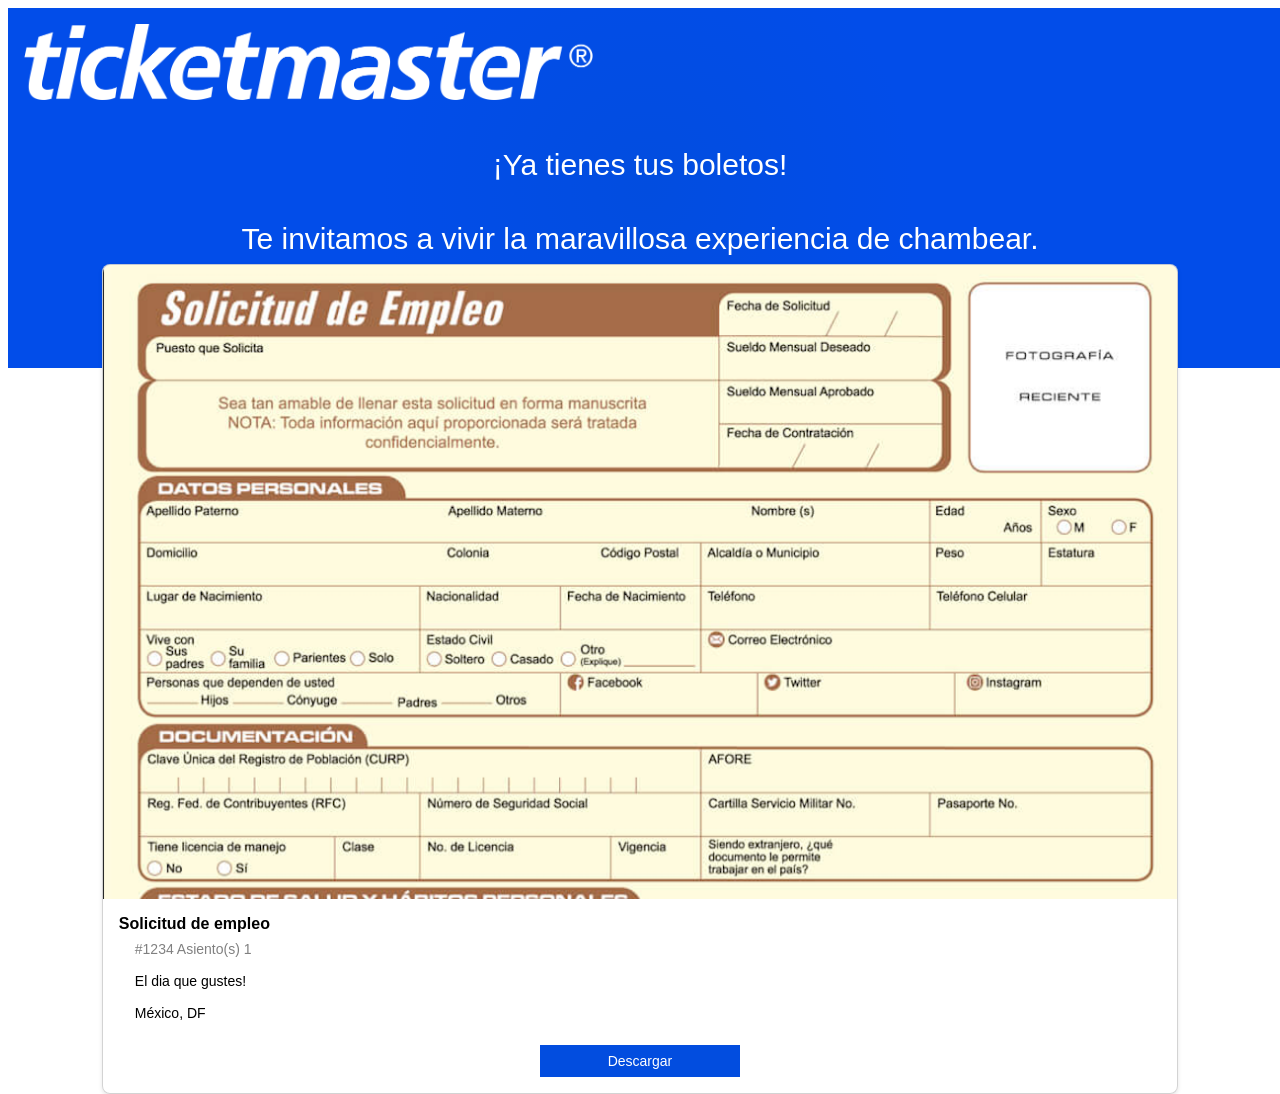
<file: index.html>
<!DOCTYPE html>
<html lang="en">
<head>
    <meta charset="UTF-8">
    <meta name="viewport" content="width=device-width, initial-scale=1.0">
    <link rel="stylesheet" href="index.css">
    <title>Felicidades</title>
</head>
<body>
    <div class="blue-bg"></div>
    <div class="container">
        <img src="./img/logo.png" class="logo"/>
        <p class="title">¡Ya tienes tus boletos!</p>
        <p class="title">Te invitamos a vivir la maravillosa experiencia de chambear.</p>
        <div class="card">
            <img src="./img/solicitud.png" class="solicitud">
            <p class="text">Solicitud de empleo</p>
            <p class="desc">#1234 Asiento(s) 1</p>
            <p class="desc-black">El dia que gustes!</p>
            <p class="desc-black">México, DF</p>
            <div class="center">
                <button class="button">Descargar</button>
            </div>
        </div>
    </div>
</body>
</html>
</file>
<file: index.css>
.blue-bg{
    background: radial-gradient(circle, rgba(2,77,223,1) 0%, rgba(2,77,233,1) 40%, rgba(2,77,233,1) 100%);
    height: 40vh;
    width: 100%;
    position: absolute;
    z-index: 10;
}

.container{
    position: absolute;
    top: 0;
    left: 0;
    height: 100vh;
    width: calc(100%-16px);
    padding: 8px;
    background-color: transparent;
    z-index: 20;
    display: flex;
    flex-direction: column;
}

.logo{
    position: relative;
    width: 45%;
    margin: 16px;
}

.title{
    font-size: 30px;
    text-align: center;
    margin: 32px 16px 8px;
    color: white;
    font-family: sans-serif;
}

.card{
    width: 85%;
    margin: 0 auto;
    border: 1px solid rgba(128, 128, 128, 0.344);
    background-color: rgba(255,255,255,0.9);
    border-radius: 8px;
    box-shadow: 0 2px 4px rgba(0,0,0,0.1);
    display: flex;
    flex-direction: column;
}

.solicitud{
    border-top-left-radius: 8px;
    border-top-right-radius: 8px;
    width: 100%;
}

.text{
    font-size: 16px;
    font-weight: 600;
    font-family: sans-serif;
    margin: 16px 16px 0px;
}

.desc{
    font-size: 14px;
    margin: 8px 32px;
    color: gray;
    font-family: sans-serif;
}

.desc-black{
    font-size: 14px;
    margin: 8px 32px;
    color: black;
    font-family: sans-serif;
}

.center{
    display: flex;
    justify-content: center;
    align-items: center;
    margin: 16px;
}

.button{
    width: 200px;
    color: white;
    background-color: #024ddf;
    border: none;
    padding: 8px;
    font-family: sans-serif;
    font-size: 14px;
}
</file>
